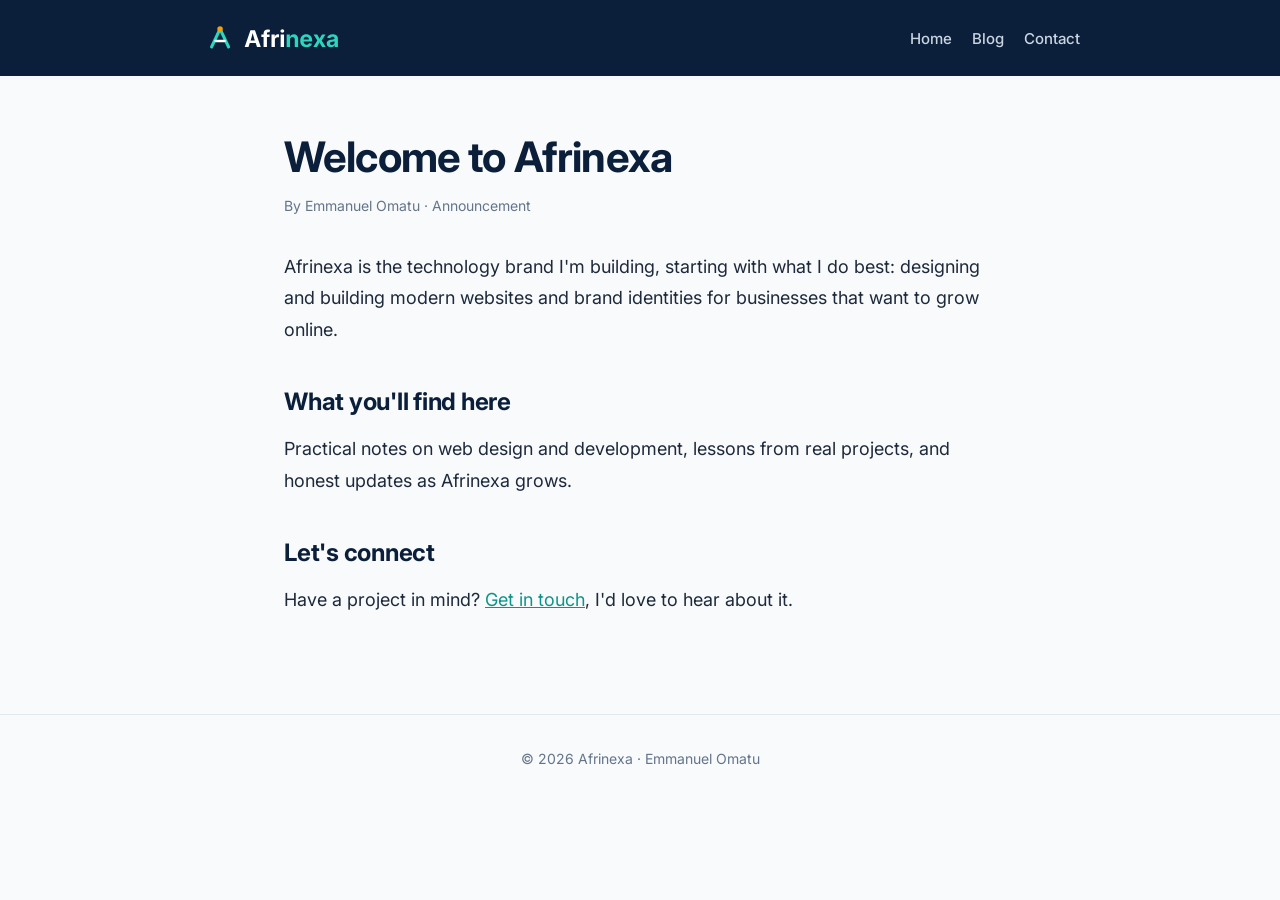
<file: blog/welcome-to-afrinexa.html>
<!DOCTYPE html><html lang="en"><head><meta charset="UTF-8"><meta name="viewport" content="width=device-width, initial-scale=1.0"><link rel="icon" href="../assets/afrinexa-symbol.svg"><link rel="preconnect" href="https://fonts.googleapis.com"><link rel="preconnect" href="https://fonts.gstatic.com" crossorigin><link href="https://fonts.googleapis.com/css2?family=Inter:wght@400;500;600;700;800&display=swap" rel="stylesheet"><link rel="stylesheet" href="blog.css"><title>Welcome to Afrinexa | Afrinexa Blog</title><meta name="description" content="Why Emmanuel Omatu is building Afrinexa, and what to expect from this blog."></head><body><header><div class="bar"><a href="../"><img src="../assets/afrinexa-logo-on-dark.svg" alt="Afrinexa"></a><nav><a href="../">Home</a><a href="./">Blog</a><a href="../#contact">Contact</a></nav></div></header><main><article><h1>Welcome to Afrinexa</h1><p class="meta">By Emmanuel Omatu · Announcement</p><p>Afrinexa is the technology brand I'm building, starting with what I do best: designing and building modern websites and brand identities for businesses that want to grow online.</p><h2>What you'll find here</h2><p>Practical notes on web design and development, lessons from real projects, and honest updates as Afrinexa grows.</p><h2>Let's connect</h2><p>Have a project in mind? <a href="../#contact">Get in touch</a>, I'd love to hear about it.</p></article></main><footer>© 2026 Afrinexa · Emmanuel Omatu</footer></body></html>
</file>
<file: blog/blog.css>
:root{--navy:#0B1F3A;--teal:#0d9488;--teal-l:#2dd4bf;--amber:#F59E0B}
*{margin:0;padding:0;box-sizing:border-box}
body{font-family:'Inter',-apple-system,BlinkMacSystemFont,'Segoe UI',Roboto,sans-serif;font-size:18px;line-height:1.75;color:#1e293b;background:#f8fafc}
header{background:var(--navy);padding:18px 24px}
.bar{max-width:880px;margin:0 auto;display:flex;justify-content:space-between;align-items:center;gap:16px}
.bar img{height:40px;display:block}
.bar nav a{color:#cbd5e1;text-decoration:none;margin-left:20px;font-size:15px;font-weight:500}
.bar nav a:hover{color:var(--teal-l)}
main{max-width:760px;margin:0 auto;padding:56px 24px 80px}
h1{font-size:clamp(30px,5vw,42px);line-height:1.2;letter-spacing:-.02em;color:var(--navy);margin-bottom:12px}
h2{font-size:24px;color:var(--navy);margin:36px 0 10px;letter-spacing:-.01em}
p{margin-bottom:18px}
.meta{color:#64748b;font-size:14px;margin-bottom:32px}
a{color:var(--teal)}
a:focus-visible{outline:3px solid var(--amber);outline-offset:3px}
.list a.item{display:block;text-decoration:none;color:inherit;background:#fff;border:1px solid #e2e8f0;border-radius:16px;padding:24px;margin-bottom:16px;transition:border-color .2s,transform .2s}
.list a.item:hover{border-color:var(--teal-l);transform:translateY(-2px)}
.list h2{margin:0 0 6px;font-size:21px}
.list p{margin:0;color:#64748b;font-size:16px}
footer{text-align:center;color:#64748b;font-size:14px;padding:32px 24px;border-top:1px solid #e2e8f0}
</file>
